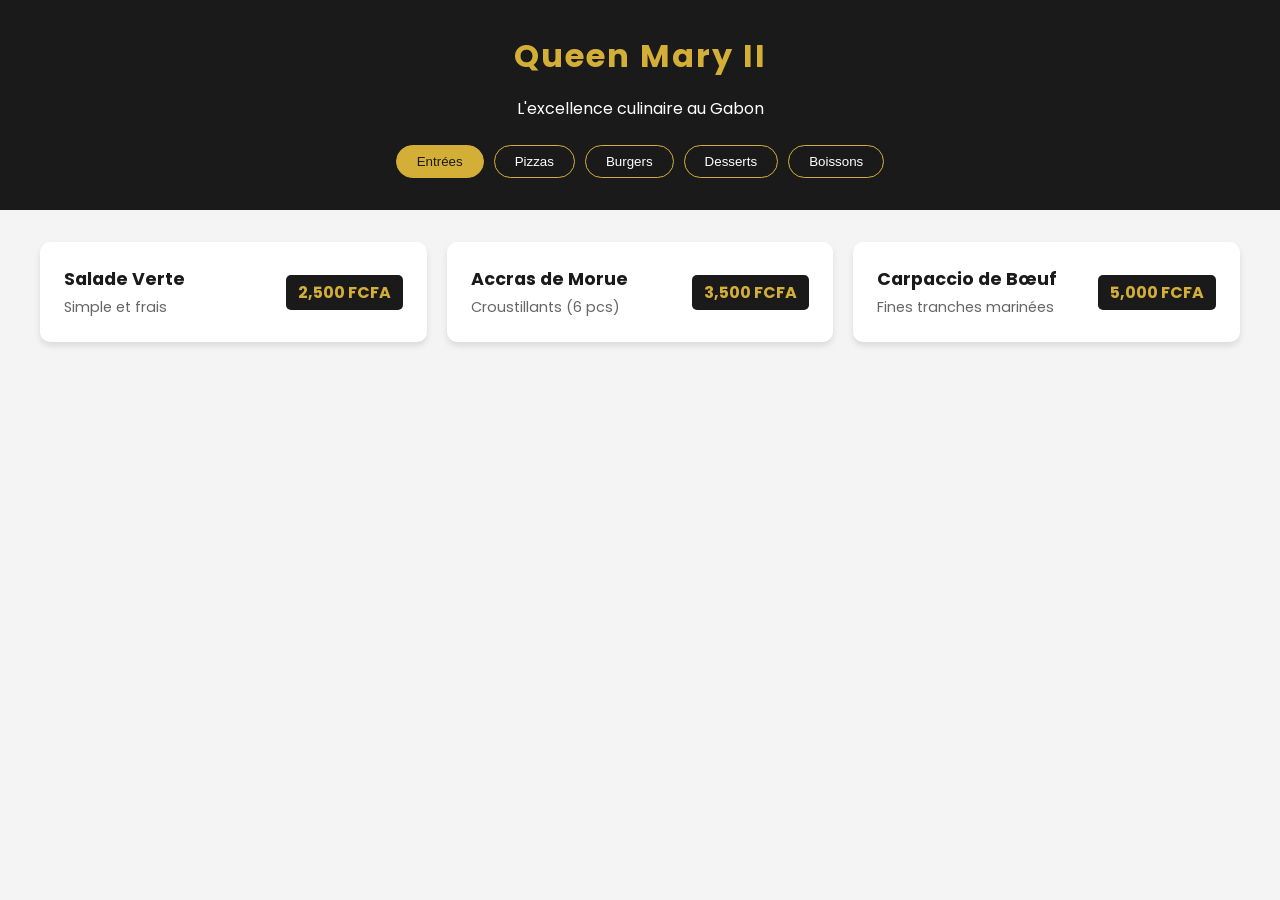
<file: quenn.html>
<!DOCTYPE html>
<html lang="fr">
<head>
    <meta charset="UTF-8">
    <meta name="viewport" content="width=device-width, initial-scale=1.0">
    <title>Queen Mary II | Restaurant & Saveurs</title>
    <link rel="stylesheet" href="quenn.css">
    <link href="https://fonts.googleapis.com/css2?family=Poppins:wght@300;400;600&display=swap" rel="stylesheet">
</head>
<body>

    <header>
        <div class="logo">
            <h1>Queen Mary II</h1>
            <p>L'excellence culinaire au Gabon</p>
        </div>
        <nav>
            <button class="tab-btn active" onclick="filterMenu('entrees')">Entrées</button>
            <button class="tab-btn" onclick="filterMenu('pizza')">Pizzas</button>
            <button class="tab-btn" onclick="filterMenu('burgers')">Burgers</button>
            <button class="tab-btn" onclick="filterMenu('desserts')">Desserts</button>
            <button class="tab-btn" onclick="filterMenu('boissons')">Boissons</button>
        </nav>
    </header>

    <main>
        <div id="menu-container" class="menu-grid">
            <!-- Les plats seront injectés ici par JavaScript -->
        </div>
    </main>

    <script src="queen.js"></script>
</body>
</html>
</file>
<file: quenn.css>
:root {
    --primary: #d4af37; /* Or pour le côté "Queen" */
    --dark: #1a1a1a;
    --light: #f4f4f4;
}

body {
    font-family: 'Poppins', sans-serif;
    margin: 0;
    background-color: var(--light);
    color: var(--dark);
}

header {
    background-color: var(--dark);
    color: white;
    padding: 2rem 1rem;
    text-align: center;
    position: sticky;
    top: 0;
    z-index: 1000;
}

.logo h1 { margin: 0; color: var(--primary); letter-spacing: 2px; }

nav {
    margin-top: 1.5rem;
    display: flex;
    justify-content: center;
    gap: 10px;
    flex-wrap: wrap;
}

.tab-btn {
    background: transparent;
    border: 1px solid var(--primary);
    color: white;
    padding: 8px 20px;
    cursor: pointer;
    transition: 0.3s;
    border-radius: 20px;
}

.tab-btn.active, .tab-btn:hover {
    background: var(--primary);
    color: var(--dark);
}

.menu-grid {
    display: grid;
    grid-template-columns: repeat(auto-fit, minmax(280px, 1fr));
    gap: 20px;
    padding: 2rem;
    max-width: 1200px;
    margin: 0 auto;
}

.card {
    background: white;
    padding: 1.5rem;
    border-radius: 10px;
    box-shadow: 0 4px 6px rgba(0,0,0,0.1);
    display: flex;
    justify-content: space-between;
    align-items: center;
    transition: transform 0.2s;
}

.card:hover { transform: translateY(-5px); }

.card-info h3 { margin: 0; font-size: 1.1rem; }
.card-info p { margin: 5px 0 0; font-size: 0.9rem; color: #666; }

.price {
    background: var(--dark);
    color: var(--primary);
    padding: 5px 12px;
    border-radius: 5px;
    font-weight: bold;
    white-space: nowrap;
}
</file>
